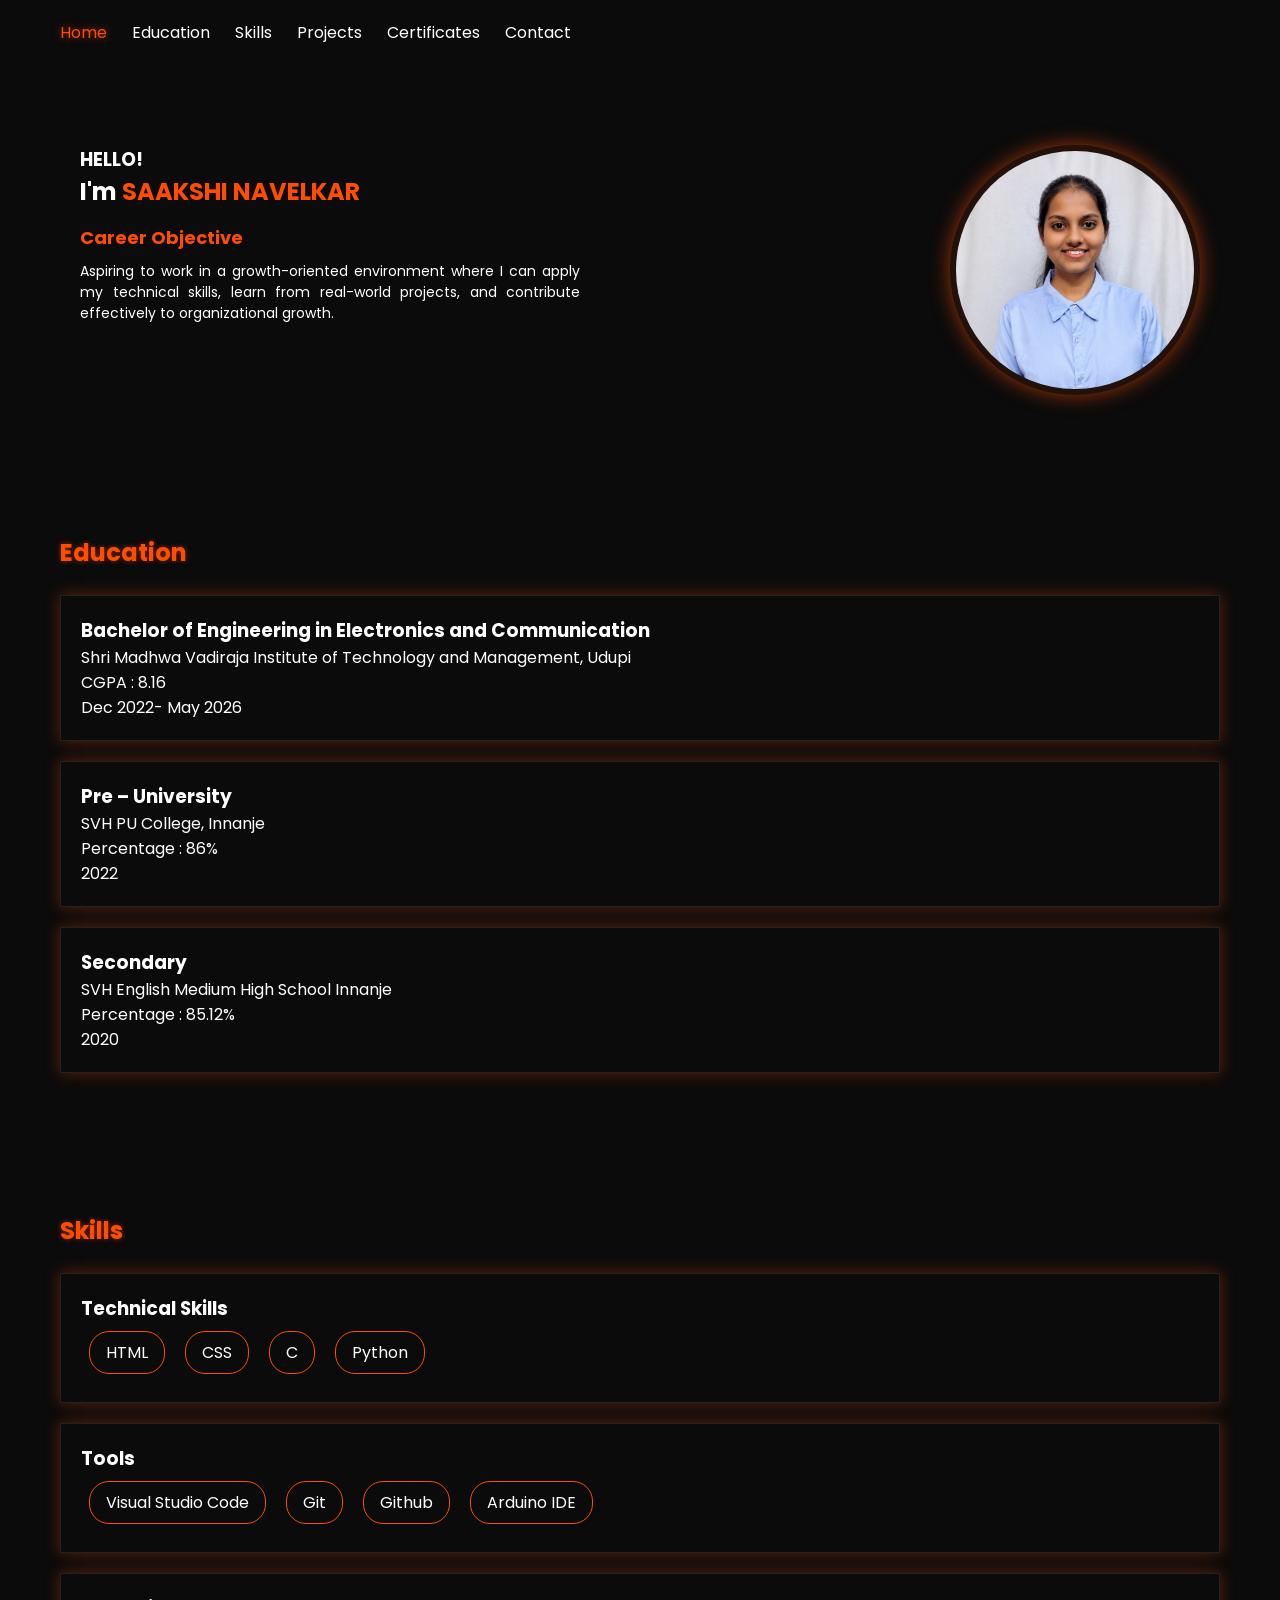
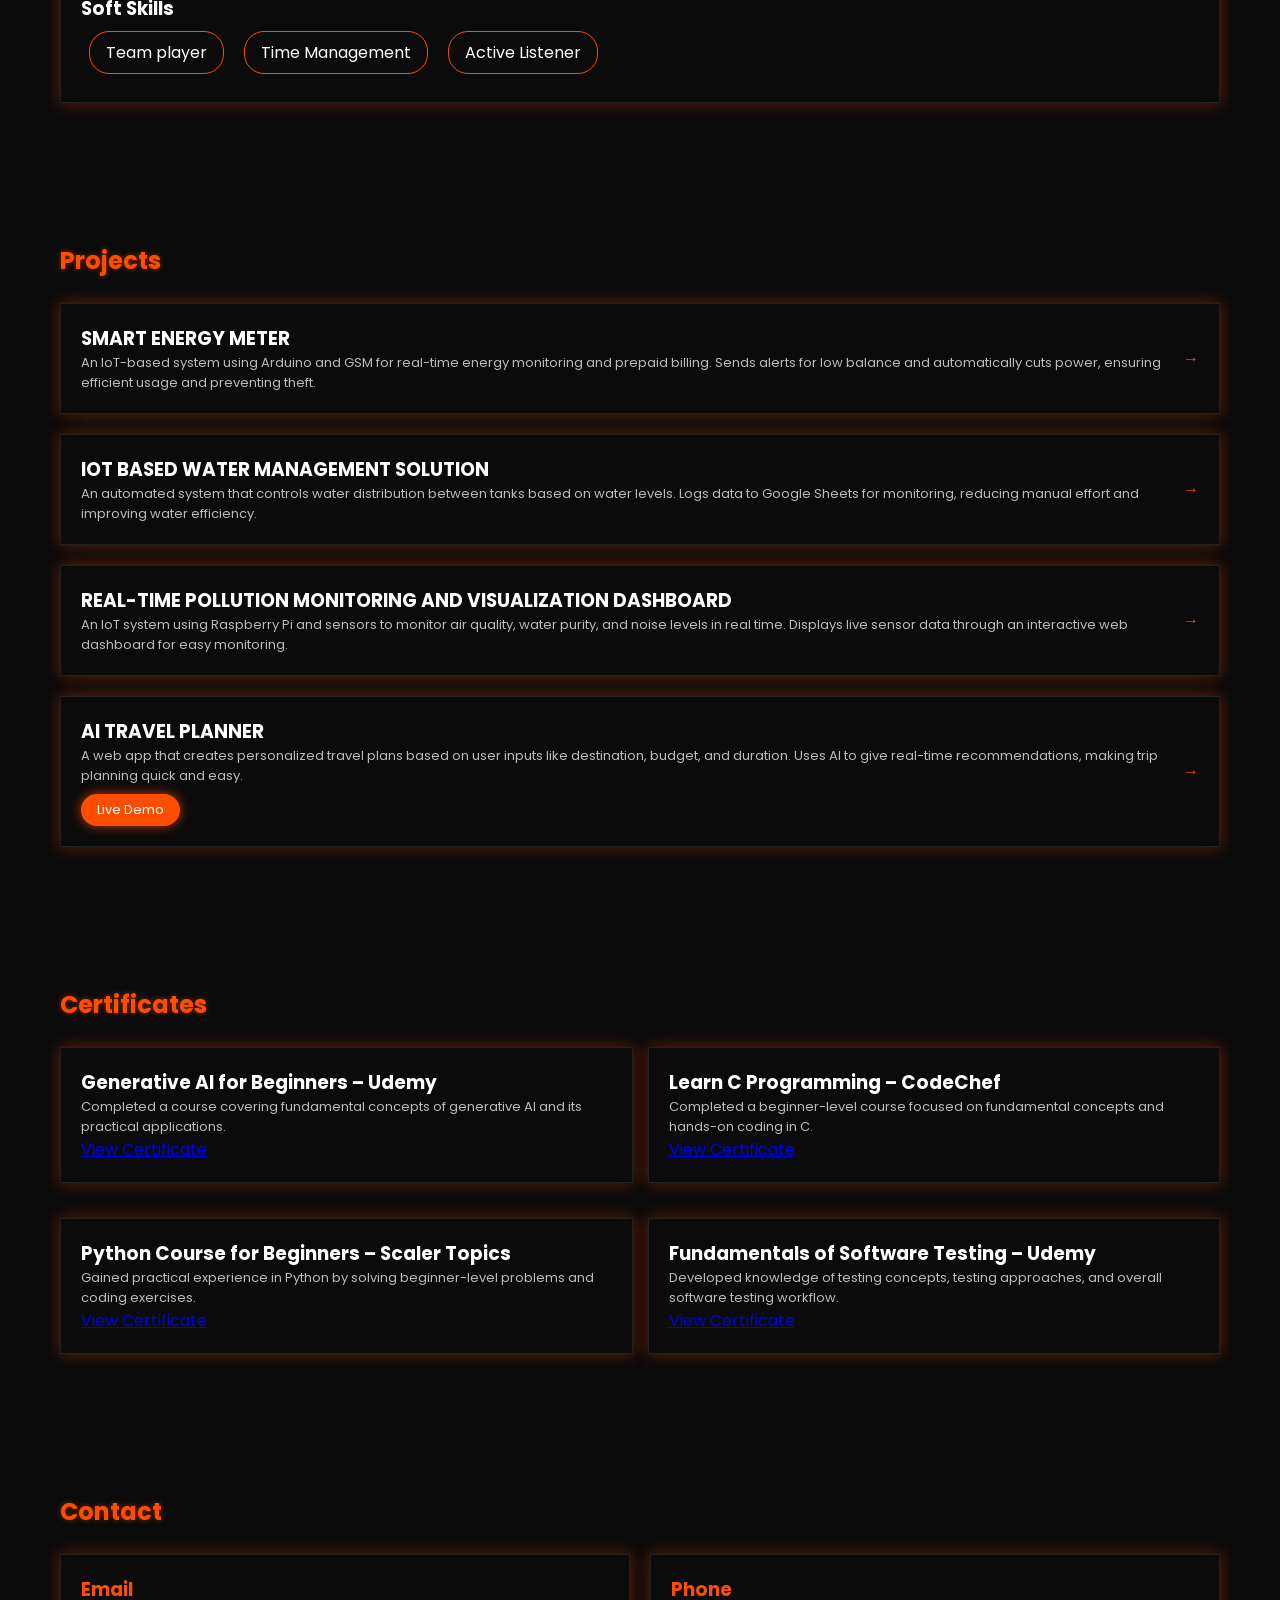
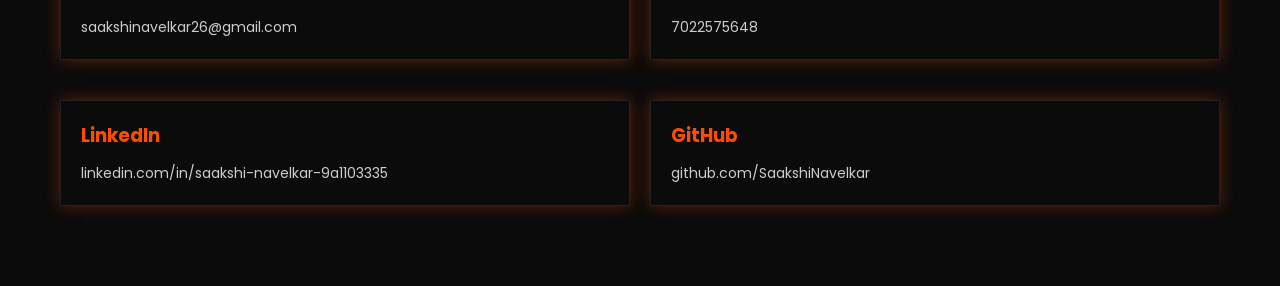
<file: index.html>
<!DOCTYPE html>
<html lang="en">
<head>
<meta charset="UTF-8">
<meta name="viewport" content="width=device-width, initial-scale=1.0">
<title>Saakshi Portfolio</title>

<link rel="stylesheet" href="style.css">

<link href="https://fonts.googleapis.com/css2?family=Poppins:wght@300;400;600;700&display=swap" rel="stylesheet">
</head>

<body>

<nav class="navbar">
    <a href="#home" class="nav-link active">Home</a>
    <a href="#education" class="nav-link">Education</a>
    <a href="#skills" class="nav-link">Skills</a>
    <a href="#projects" class="nav-link">Projects</a>
    <a href="#certificates" class="nav-link">Certificates</a>
    <a href="#contact" class="nav-link">Contact</a>
</nav>

<section id="home" class="home">
    <div class="home-left">
        <h3 class="section-sub">HELLO!</h3>
        <h1>I'm <span class="name">SAAKSHI NAVELKAR</span></h1>

        <h4 class="career-title">Career Objective</h4>

        <p class="career-text">
            Aspiring to work in a growth-oriented environment where I can apply my technical skills, learn from real-world projects, and contribute effectively to organizational growth.
        </p>
    </div>

    <div class="home-right">
        <div class="glow-circle">
            <img src="ProfileImage.jpeg">
        </div>
    </div>
</section>

<section id="education" class="education">
    <h2 class="section-title">Education</h2>

    <div class="edu-item box">
        <div class="left">
            <h3>Bachelor of Engineering in Electronics and Communication</h3>
            <p>Shri Madhwa Vadiraja Institute of Technology and Management, Udupi</p>
            <p>CGPA : 8.16</p>
        </div>
        <div class="right">Dec 2022- May 2026</div>
    </div>

    <div class="divider"></div>

    <div class="edu-item box">
        <div class="left">
            <h3>Pre – University</h3>
            <p>SVH PU College, Innanje</p>
            <p>Percentage : 86%</p>
        </div>
        <div class="right">2022</div>
    </div>

    <div class="divider"></div>

    <div class="edu-item box">
        <div class="left">
            <h3>Secondary</h3>
            <p>SVH English Medium High School Innanje</p>
            <p>Percentage : 85.12%</p>
        </div>
        <div class="right">2020</div>
    </div>
</section>

<section id="skills" class="skills">
    <h2 class="section-title">Skills</h2>

    <div class="skill-box box">
        <h3>Technical Skills</h3>
        <div class="tags">
            <span>HTML</span>
            <span>CSS</span>
            <span>C</span>
            <span>Python</span>
        </div>
    </div>

    <div class="skill-box box">
        <h3>Tools</h3>
        <div class="tags">
            <span>Visual Studio Code</span>
            <span>Git</span>
            <span>Github</span>
            <span>Arduino IDE</span>
        </div>
    </div>

    <div class="skill-box box">
        <h3>Soft Skills</h3>
        <div class="tags">
            <span>Team player</span>
            <span>Time Management</span>
            <span>Active Listener</span>
        </div>
    </div>
</section>

<section id="projects" class="projects">
    <h2 class="section-title">Projects</h2>

    <div class="project-card box" onclick="location.href='project1.html'">
        <div>
            <h3>SMART ENERGY METER</h3>
            <p class="small">
                An IoT-based system using Arduino and GSM for real-time energy monitoring and prepaid billing. Sends alerts for low balance and automatically cuts power, ensuring efficient usage and preventing theft.
            </p>
        </div>
        <span class="arrow">→</span>
    </div>

    <div class="project-card box" onclick="location.href='project2.html'">
        <div>
            <h3>IOT BASED WATER MANAGEMENT SOLUTION</h3>
            <p class="small">
                An automated system that controls water distribution between tanks based on water levels. Logs data to Google Sheets for monitoring, reducing manual effort and improving water efficiency.
            </p>
        </div>
        <span class="arrow">→</span>
    </div>

    <div class="project-card box" onclick="location.href='project3.html'">
        <div>
            <h3>REAL-TIME POLLUTION MONITORING AND VISUALIZATION DASHBOARD</h3>
            <p class="small">
                An IoT system using Raspberry Pi and sensors to monitor air quality, water purity, and noise levels in real time. Displays live sensor data through an interactive web dashboard for easy monitoring.
            </p>
        </div>
        <span class="arrow">→</span>
    </div>

    <div class="project-card box" onclick="location.href='project4.html'" >
        <div>
            <h3>AI TRAVEL PLANNER</h3>
            <p class="small">
                A web app that creates personalized travel plans based on user inputs like destination, budget, and duration. Uses AI to give real-time recommendations, making trip planning quick and easy.
            </p>
            <a href="https://saakshinavelkar.github.io/AI-Travel-Planner/" target="_blank" class="small-btn" onclick="event.stopPropagation()">Live Demo</a>
        </div>
        <span class="arrow">→</span>
    </div>

</section>

<section id="certificates" class="certificates">
    <h2 class="section-title">Certificates</h2>

    <div class="cert-grid">
        <div class="cert-card box">
            <h3>Generative AI for Beginners – Udemy</h3>
            <p class="small">Completed a course covering fundamental concepts of generative AI and its practical applications.</p>
            <a href="certificates/cert1.pdf">View Certificate</a>
        </div>

        <div class="cert-card box">
            <h3>Learn C Programming – CodeChef</h3>
            <p class="small">Completed a beginner-level course focused on fundamental concepts and hands-on coding in C.</p>
            <a href="certificates/cert2.pdf">View Certificate</a>
        </div>

        <div class="cert-card box">
            <h3>Python Course for Beginners – Scaler Topics</h3>
            <p class="small">Gained practical experience in Python by solving beginner-level problems and coding exercises.</p>
            <a href="certificates/cert3.pdf">View Certificate</a>
        </div>

        <div class="cert-card box">
            <h3>Fundamentals of Software Testing – Udemy</h3>
            <p class="small">Developed knowledge of testing concepts, testing approaches, and overall software testing workflow.</p>
            <a href="certificates/cert4.pdf">View Certificate</a>
        </div>
    </div>
</section>

<section id="contact" class="contact">
    <h2 class="section-title">Contact</h2>

    <div class="contact-grid">

        <div class="contact-card box">
            <h3>Email</h3>
            <a href="mailto:saakshinavelkar26@gmail.com">
                saakshinavelkar26@gmail.com
            </a>
        </div>

        <div class="contact-card box">
            <h3>Phone</h3>
            <a href="tel:7022575648">
                7022575648
            </a>
        </div>

        <div class="contact-card box">
            <h3>LinkedIn</h3>
            <a href="https://linkedin.com/in/saakshi-navelkar-9a1103335" target="_blank">
                linkedin.com/in/saakshi-navelkar-9a1103335
            </a>
        </div>

        <div class="contact-card box">
            <h3>GitHub</h3>
            <a href="https://github.com/SaakshiNavelkar" target="_blank">
                github.com/SaakshiNavelkar
            </a>
        </div>

    </div>
</section>

<script src="script.js"></script>

</body>
</html>
</file>
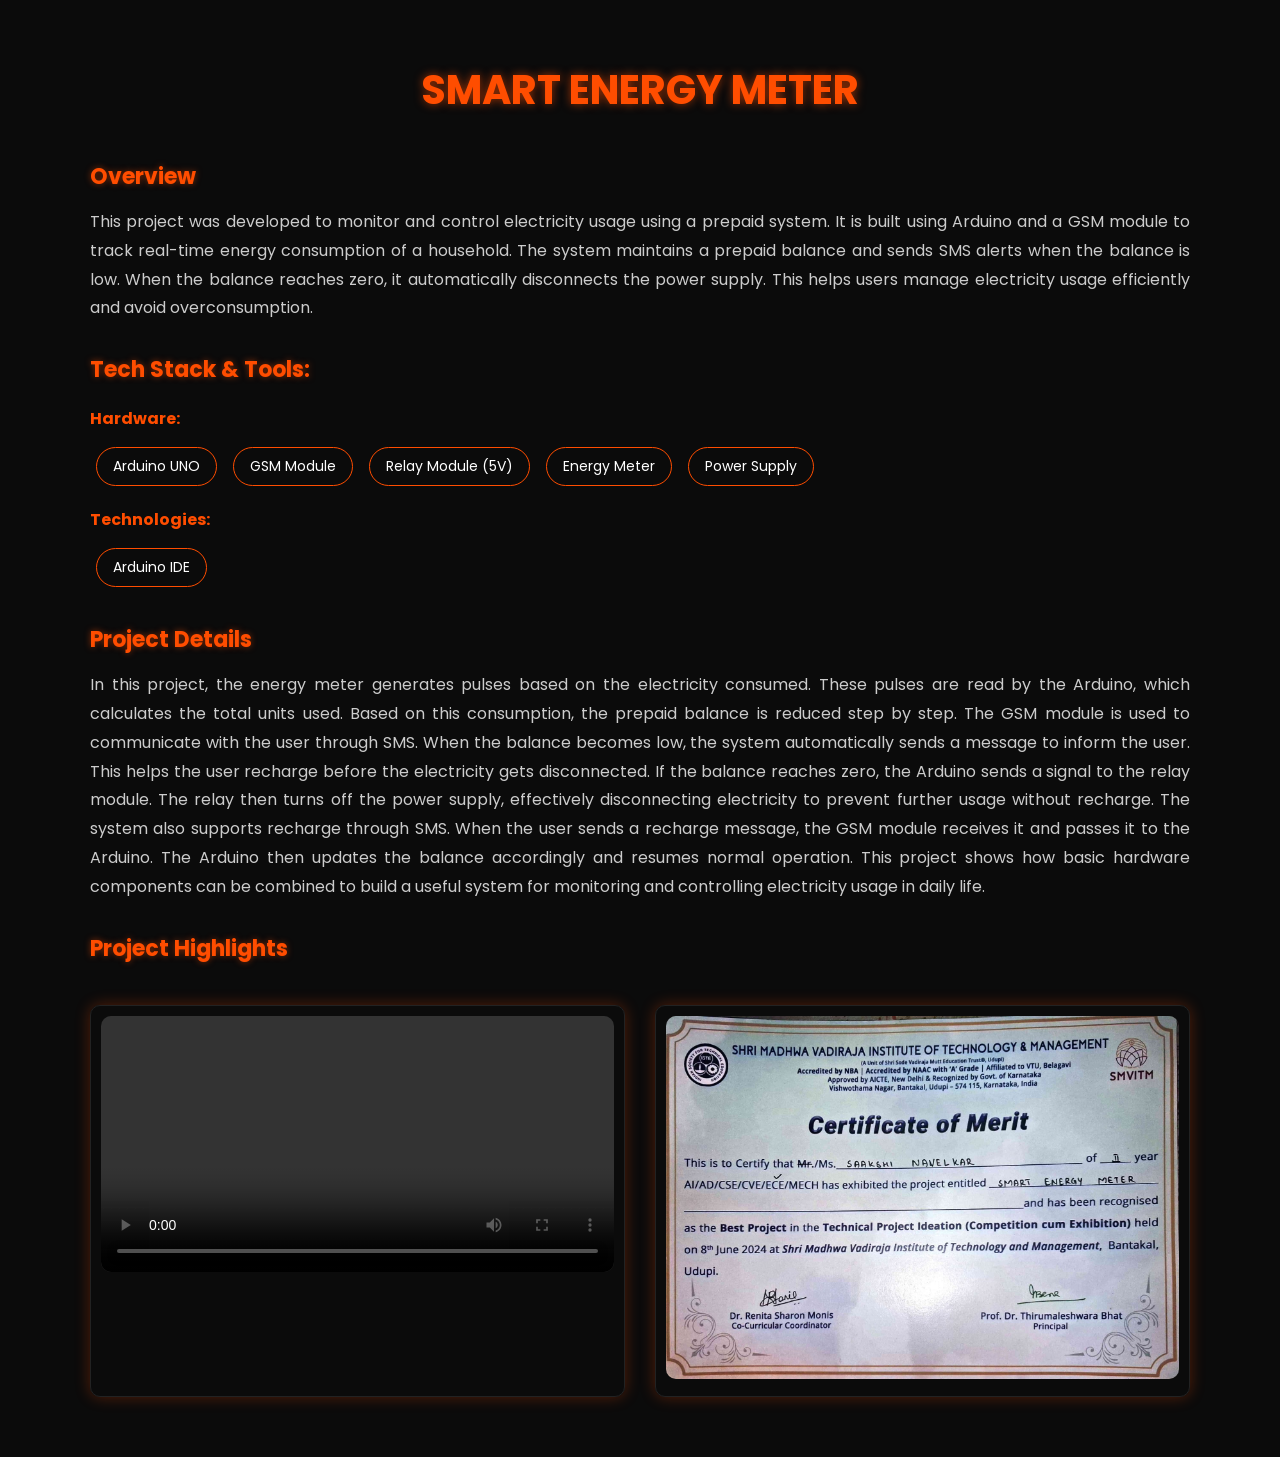
<file: project1.html>
<!DOCTYPE html>
<html lang="en">
<head>
<meta charset="UTF-8">
<meta name="viewport" content="width=device-width, initial-scale=1.0">
<title>Smart Energy Meter</title>

<link href="https://fonts.googleapis.com/css2?family=Poppins:wght@300;400;600;700&display=swap" rel="stylesheet">

<style>
* {
    margin: 0;
    padding: 0;
    box-sizing: border-box;
}

body {
    background: #0b0b0b;
    color: white;
    font-family: 'Poppins', sans-serif;
    padding: 60px;
}

/* CONTAINER (FIX FOR GAP) */
.container {
    max-width: 1100px;
    margin: auto;
}

/* TITLE */
.project-title {
    text-align: center;
    font-size: 40px;
    color: #ff4d00;
    margin-bottom: 40px;
    text-shadow: 0 0 10px rgba(255,77,0,0.6);
}

/* SECTION HEADINGS */
.section-heading {
    color: #ff4d00;
    font-size: 22px;
    margin: 30px 0 15px;
    text-shadow: 0 0 6px rgba(255,77,0,0.5);
}

/* TEXT */
.text {
    color: #ccc;
    line-height: 1.8;
    text-align: justify;
}

/* TECHNOLOGY TAGS */
.tech-section {
    margin-top: 20px;
}

.tech-category {
    margin-bottom: 15px;
}

.tech-category h4 {
    margin-bottom: 10px;
    color: #ff4d00;
}

.tags span {
    display: inline-block;
    margin: 6px;
    padding: 8px 16px;
    border-radius: 20px;
    border: 1px solid #ff4d00;
    font-size: 14px;
}

/* HIGHLIGHTS SECTION */
.highlights {
    display: flex;
    gap: 30px;
    margin-top: 40px;
}

/* VIDEO & IMAGE BOX */
.highlight-box {
    flex: 1;
    border: 1px solid #222;
    padding: 10px;
    border-radius: 10px;
    box-shadow: 0 0 15px rgba(255,77,0,0.3);
}

/* VIDEO */
.highlight-box video {
    width: 100%;
    border-radius: 10px;
}

/* IMAGE */
.highlight-box img {
    width: 100%;
    border-radius: 10px;
}

/* MOBILE */
@media (max-width: 768px) {
    body {
        padding: 25px;
    }

    .project-title {
        font-size: 28px;
    }

    .highlights {
        flex-direction: column;
    }
}
</style>

</head>

<body>

<div class="container">

<!-- TITLE -->
<h1 class="project-title">SMART ENERGY METER</h1>

<!-- OVERVIEW -->
<h2 class="section-heading">Overview</h2>
<p class="text">
This project was developed to monitor and control electricity usage using a prepaid system. It is built using Arduino and a GSM module to track real-time energy consumption of a household.

The system maintains a prepaid balance and sends SMS alerts when the balance is low. When the balance reaches zero, it automatically disconnects the power supply. This helps users manage electricity usage efficiently and avoid overconsumption.
</p>

<!-- TECHNOLOGIES -->
<h2 class="section-heading">Tech Stack & Tools:</h2>

<div class="tech-section">

    <div class="tech-category">
        <h4>Hardware:</h4>
        <div class="tags">
            <span>Arduino UNO</span>
            <span>GSM Module</span>
            <span>Relay Module (5V)</span>
            <span>Energy Meter</span>
            <span>Power Supply</span>
        </div>
    </div>

    <div class="tech-category">
        <h4>Technologies:</h4>
        <div class="tags">
            <span>Arduino IDE</span>
        </div>
    </div>

</div>

<!-- PROJECT DETAILS -->
<h2 class="section-heading">Project Details</h2>
<p class="text">
In this project, the energy meter generates pulses based on the electricity consumed. These pulses are read by the Arduino, which calculates the total units used. Based on this consumption, the prepaid balance is reduced step by step.

The GSM module is used to communicate with the user through SMS. When the balance becomes low, the system automatically sends a message to inform the user. This helps the user recharge before the electricity gets disconnected.

If the balance reaches zero, the Arduino sends a signal to the relay module. The relay then turns off the power supply, effectively disconnecting electricity to prevent further usage without recharge.

The system also supports recharge through SMS. When the user sends a recharge message, the GSM module receives it and passes it to the Arduino. The Arduino then updates the balance accordingly and resumes normal operation.

This project shows how basic hardware components can be combined to build a useful system for monitoring and controlling electricity usage in daily life.
</p>

<!-- HIGHLIGHTS -->
<h2 class="section-heading">Project Highlights</h2>

<div class="highlights">

    <div class="highlight-box">
        <video controls>
            <source src="Project/Proj1_Video.mp4" type="video/mp4">
        </video>
    </div>

    <div class="highlight-box">
        <img src="Project/Proj1_Image.jpeg" alt="Project Image">
    </div>

</div>

</div>

</body>
</html>
</file>
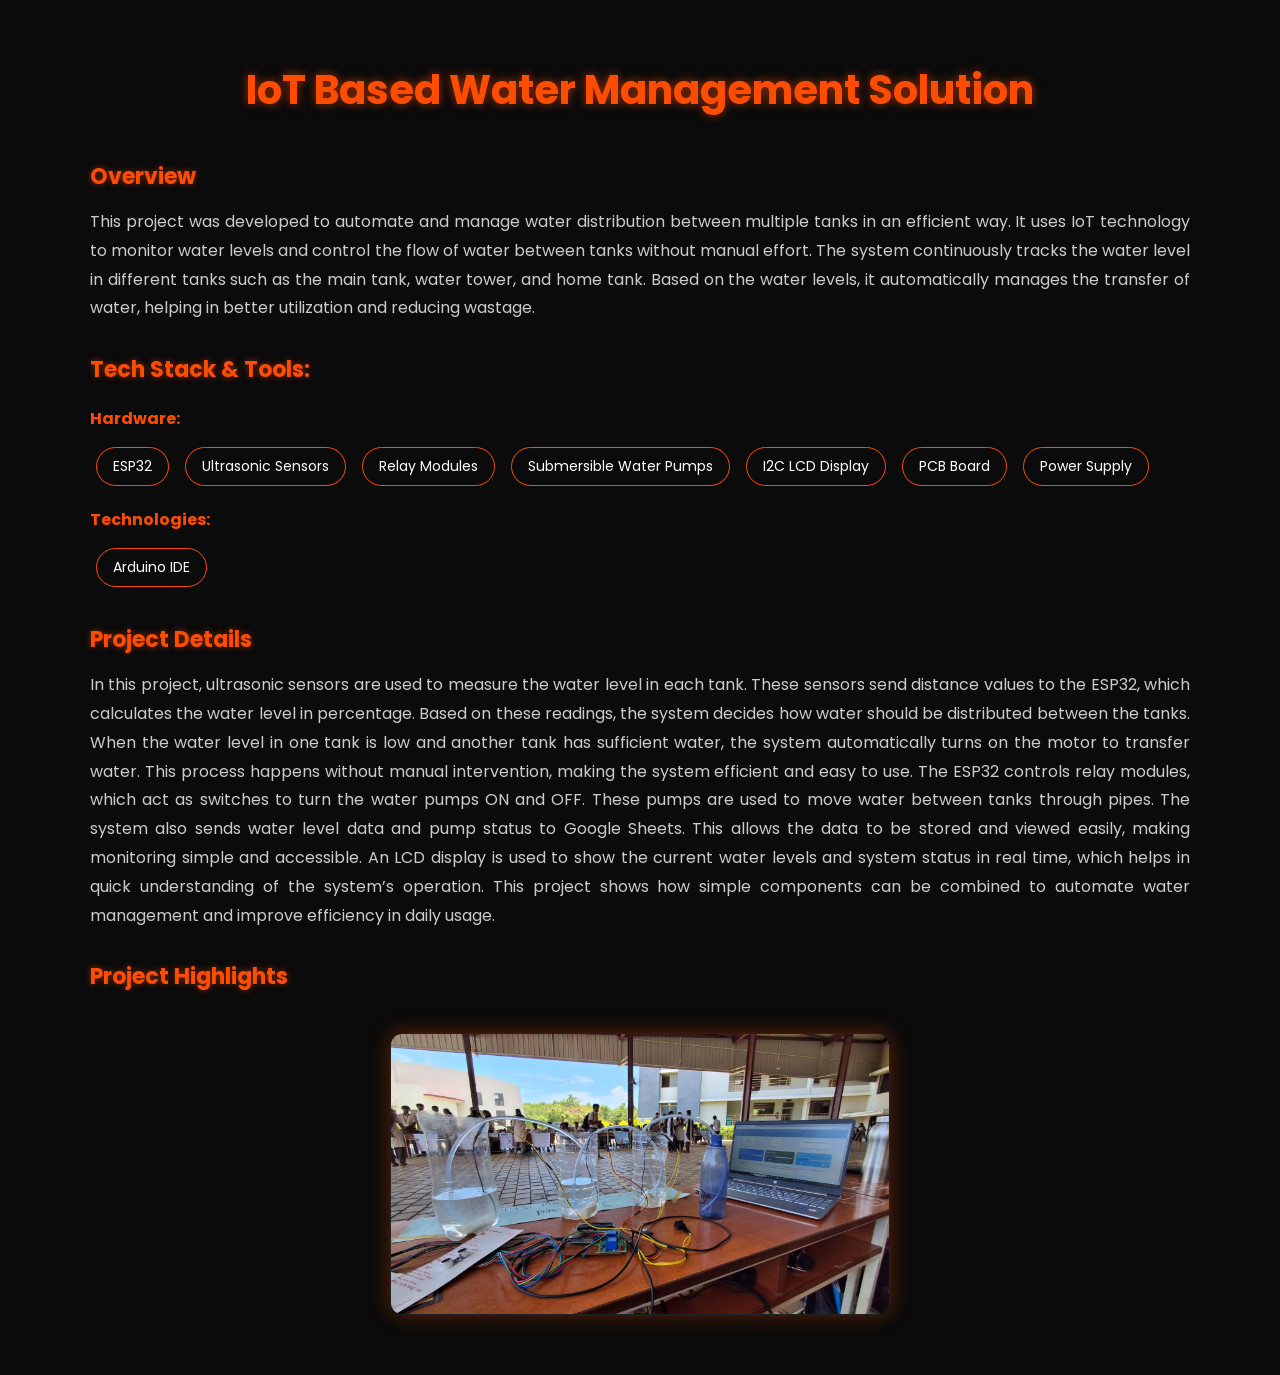
<file: project2.html>
<!DOCTYPE html>
<html lang="en">
<head>
<meta charset="UTF-8">
<meta name="viewport" content="width=device-width, initial-scale=1.0">
<title>IoT Based Water Management Solution</title>

<link href="https://fonts.googleapis.com/css2?family=Poppins:wght@300;400;600;700&display=swap" rel="stylesheet">

<style>
* {
    margin: 0;
    padding: 0;
    box-sizing: border-box;
}

body {
    background: #0b0b0b;
    color: white;
    font-family: 'Poppins', sans-serif;
    padding: 60px;
}

/* CONTAINER */
.container {
    max-width: 1100px;
    margin: auto;
}

/* TITLE */
.project-title {
    text-align: center;
    font-size: 40px;
    color: #ff4d00;
    margin-bottom: 40px;
    text-shadow: 0 0 10px rgba(255,77,0,0.6);
}

/* SECTION HEADINGS */
.section-heading {
    color: #ff4d00;
    font-size: 22px;
    margin: 30px 0 15px;
    text-shadow: 0 0 6px rgba(255,77,0,0.5);
}

/* TEXT */
.text {
    color: #ccc;
    line-height: 1.8;
    text-align: justify;
}

/* TECHNOLOGY TAGS */
.tech-section {
    margin-top: 20px;
}

.tech-category {
    margin-bottom: 15px;
}

.tech-category h4 {
    margin-bottom: 10px;
    color: #ff4d00;
}

.tags span {
    display: inline-block;
    margin: 6px;
    padding: 8px 16px;
    border-radius: 20px;
    border: 1px solid #ff4d00;
    font-size: 14px;
}

/* SNAPSHOT (CENTER IMAGE) */
.snapshot {
    margin-top: 40px;
    display: flex;
    justify-content: center;
}

.snapshot img {
    width: 60%;
    max-width: 500px;
    border-radius: 12px;
    border: 1px solid #222;
    box-shadow: 0 0 20px rgba(255,77,0,0.35);
}

/* MOBILE */
@media (max-width: 768px) {
    body {
        padding: 25px;
    }

    .project-title {
        font-size: 28px;
    }

    .snapshot img {
        width: 100%;
    }
}
</style>

</head>

<body>

<div class="container">

<!-- TITLE -->
<h1 class="project-title">IoT Based Water Management Solution</h1>

<!-- OVERVIEW -->
<h2 class="section-heading">Overview</h2>
<p class="text">
This project was developed to automate and manage water distribution between multiple tanks in an efficient way. It uses IoT technology to monitor water levels and control the flow of water between tanks without manual effort.

The system continuously tracks the water level in different tanks such as the main tank, water tower, and home tank. Based on the water levels, it automatically manages the transfer of water, helping in better utilization and reducing wastage.
</p>

<!-- TECHNOLOGIES -->
<h2 class="section-heading">Tech Stack & Tools:</h2>

<div class="tech-section">

    <div class="tech-category">
        <h4>Hardware:</h4>
        <div class="tags">
            <span>ESP32</span>
            <span>Ultrasonic Sensors</span>
            <span>Relay Modules</span>
            <span>Submersible Water Pumps</span>
            <span>I2C LCD Display</span>
            <span>PCB Board</span>
            <span>Power Supply</span>
        </div>
    </div>

    <div class="tech-category">
        <h4>Technologies:</h4>
        <div class="tags">
            <span>Arduino IDE</span>
        </div>
    </div>

</div>

<!-- PROJECT DETAILS -->
<h2 class="section-heading">Project Details</h2>
<p class="text">
In this project, ultrasonic sensors are used to measure the water level in each tank. These sensors send distance values to the ESP32, which calculates the water level in percentage. Based on these readings, the system decides how water should be distributed between the tanks.

When the water level in one tank is low and another tank has sufficient water, the system automatically turns on the motor to transfer water. This process happens without manual intervention, making the system efficient and easy to use.

The ESP32 controls relay modules, which act as switches to turn the water pumps ON and OFF. These pumps are used to move water between tanks through pipes.

The system also sends water level data and pump status to Google Sheets. This allows the data to be stored and viewed easily, making monitoring simple and accessible.

An LCD display is used to show the current water levels and system status in real time, which helps in quick understanding of the system’s operation.

This project shows how simple components can be combined to automate water management and improve efficiency in daily usage.
</p>

<!-- SNAPSHOT -->
<h2 class="section-heading">Project Highlights</h2>

<div class="snapshot">
    <img src="Project/Proj2_Image.jpeg" alt="Water Management Project">
</div>

</div>

</body>
</html>
</file>
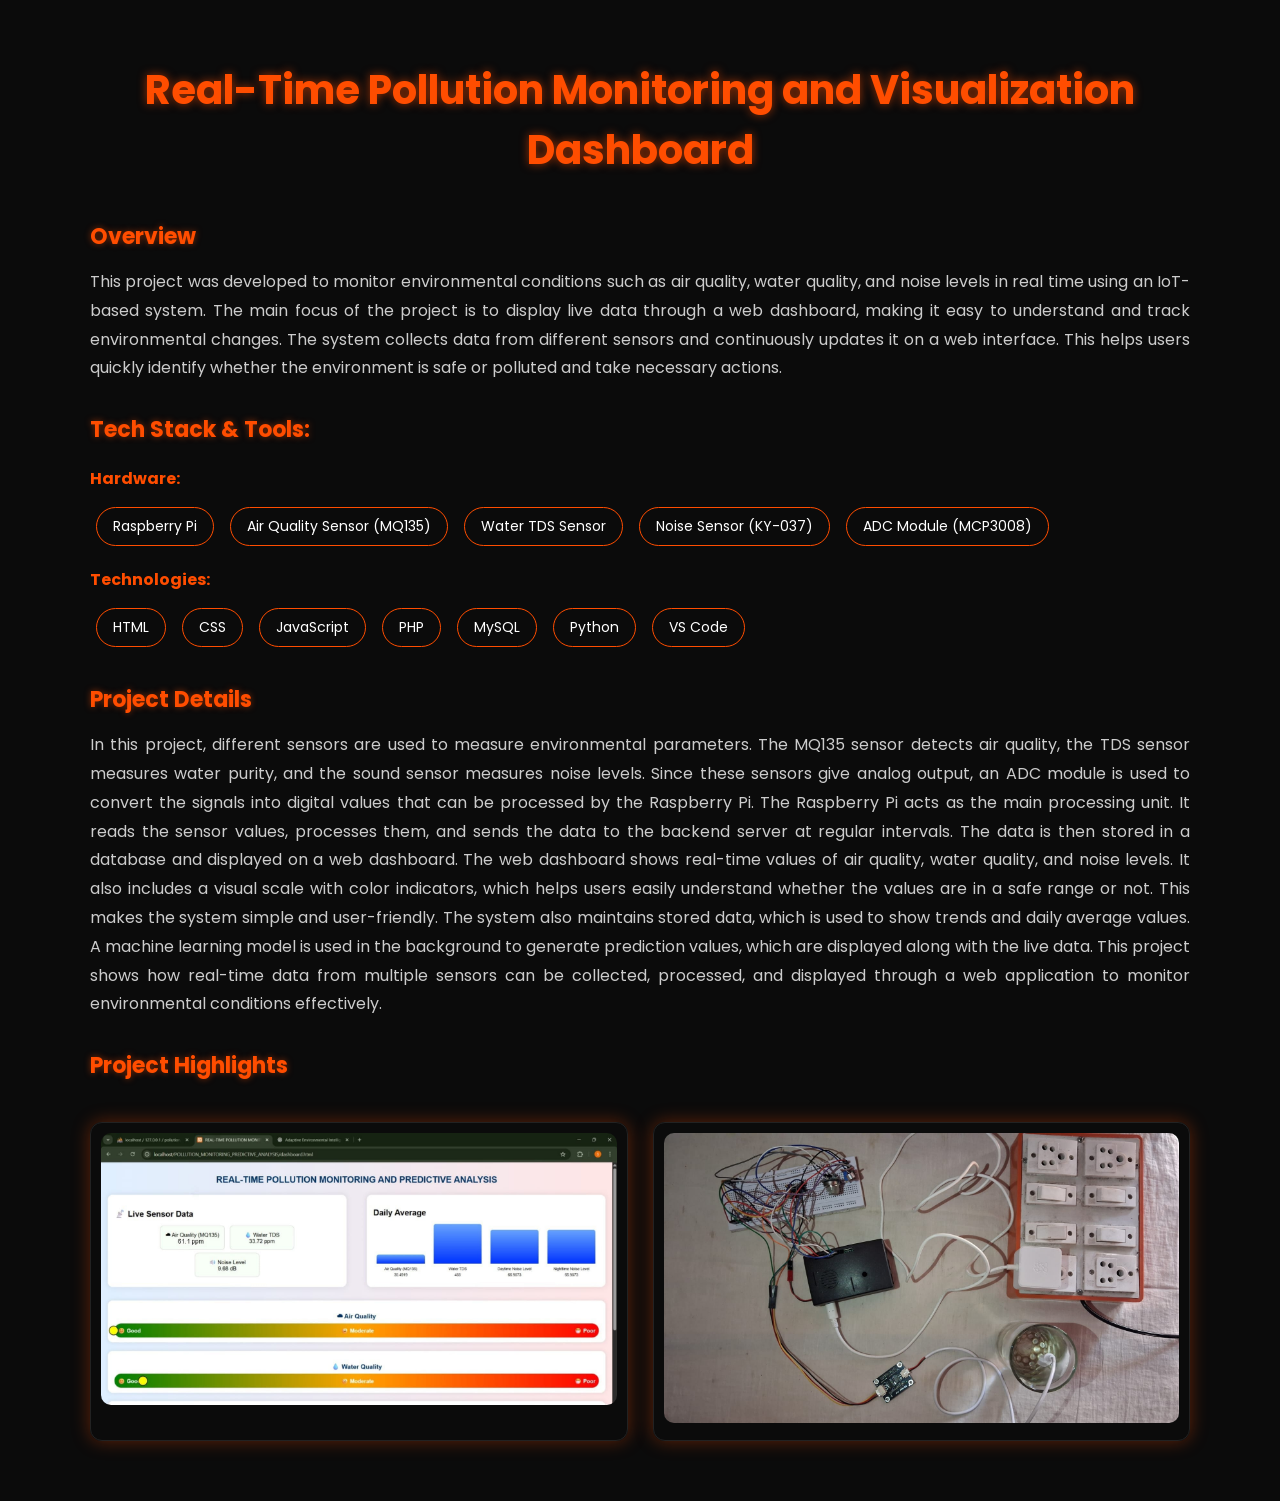
<file: project3.html>
<!DOCTYPE html>
<html lang="en">
<head>
<meta charset="UTF-8">
<meta name="viewport" content="width=device-width, initial-scale=1.0">
<title>Real-Time Pollution Monitoring</title>

<link href="https://fonts.googleapis.com/css2?family=Poppins:wght@300;400;600;700&display=swap" rel="stylesheet">

<style>
* {
    margin: 0;
    padding: 0;
    box-sizing: border-box;
}

body {
    background: #0b0b0b;
    color: white;
    font-family: 'Poppins', sans-serif;
    padding: 60px;
}

/* CONTAINER */
.container {
    max-width: 1100px;
    margin: auto;
}

/* TITLE */
.project-title {
    text-align: center;
    font-size: 40px;
    color: #ff4d00;
    margin-bottom: 40px;
    text-shadow: 0 0 10px rgba(255,77,0,0.6);
}

/* SECTION HEADINGS */
.section-heading {
    color: #ff4d00;
    font-size: 22px;
    margin: 30px 0 15px;
    text-shadow: 0 0 6px rgba(255,77,0,0.5);
}

/* TEXT */
.text {
    color: #ccc;
    line-height: 1.8;
    text-align: justify;
}

/* TECHNOLOGY TAGS */
.tech-section {
    margin-top: 20px;
}

.tech-category {
    margin-bottom: 15px;
}

.tech-category h4 {
    margin-bottom: 10px;
    color: #ff4d00;
}

.tags span {
    display: inline-block;
    margin: 6px;
    padding: 8px 16px;
    border-radius: 20px;
    border: 1px solid #ff4d00;
    font-size: 14px;
}

/* HIGHLIGHTS (SIDE BY SIDE) */
.highlights {
    display: flex;
    gap: 25px;
    margin-top: 40px;
}

.highlight-box {
    flex: 1;
    border: 1px solid #222;
    padding: 10px;
    border-radius: 12px;
    box-shadow: 0 0 18px rgba(255,77,0,0.35);
}

.highlight-box img {
    width: 100%;
    border-radius: 10px;
}

/* MOBILE */
@media (max-width: 768px) {
    body {
        padding: 25px;
    }

    .project-title {
        font-size: 28px;
    }

    .highlights {
        flex-direction: column;
    }
}
</style>

</head>

<body>

<div class="container">

<!-- TITLE -->
<h1 class="project-title">Real-Time Pollution Monitoring and Visualization Dashboard</h1>

<!-- OVERVIEW -->
<h2 class="section-heading">Overview</h2>
<p class="text">
This project was developed to monitor environmental conditions such as air quality, water quality, and noise levels in real time using an IoT-based system. The main focus of the project is to display live data through a web dashboard, making it easy to understand and track environmental changes.

The system collects data from different sensors and continuously updates it on a web interface. This helps users quickly identify whether the environment is safe or polluted and take necessary actions.
</p>

<!-- TECHNOLOGIES -->
<h2 class="section-heading">Tech Stack & Tools:</h2>

<div class="tech-section">

    <div class="tech-category">
        <h4>Hardware:</h4>
        <div class="tags">
            <span>Raspberry Pi</span>
            <span>Air Quality Sensor (MQ135)</span>
            <span>Water TDS Sensor</span>
            <span>Noise Sensor (KY-037)</span>
            <span>ADC Module (MCP3008)</span>
        </div>
    </div>

    <div class="tech-category">
        <h4>Technologies:</h4>
        <div class="tags">
            <span>HTML</span>
            <span>CSS</span>
            <span>JavaScript</span>
            <span>PHP</span>
            <span>MySQL</span>
            <span>Python</span>
            <span>VS Code</span>
        </div>
    </div>

</div>

<!-- PROJECT DETAILS -->
<h2 class="section-heading">Project Details</h2>
<p class="text">
In this project, different sensors are used to measure environmental parameters. The MQ135 sensor detects air quality, the TDS sensor measures water purity, and the sound sensor measures noise levels. Since these sensors give analog output, an ADC module is used to convert the signals into digital values that can be processed by the Raspberry Pi.

The Raspberry Pi acts as the main processing unit. It reads the sensor values, processes them, and sends the data to the backend server at regular intervals. The data is then stored in a database and displayed on a web dashboard.

The web dashboard shows real-time values of air quality, water quality, and noise levels. It also includes a visual scale with color indicators, which helps users easily understand whether the values are in a safe range or not. This makes the system simple and user-friendly.

The system also maintains stored data, which is used to show trends and daily average values. A machine learning model is used in the background to generate prediction values, which are displayed along with the live data.

This project shows how real-time data from multiple sensors can be collected, processed, and displayed through a web application to monitor environmental conditions effectively.
</p>

<!-- HIGHLIGHTS -->
<h2 class="section-heading">Project Highlights</h2>

<div class="highlights">

    <!-- IMAGE 1 -->
    <div class="highlight-box">
        <img src="Project/Proj3_Image1.jpeg" alt="Dashboard View">
    </div>

    <!-- IMAGE 2 -->
    <div class="highlight-box">
        <img src="Project/Proj3_Image2.jpeg" alt="Sensor Setup">
    </div>

</div>

</div>

</body>
</html>
</file>
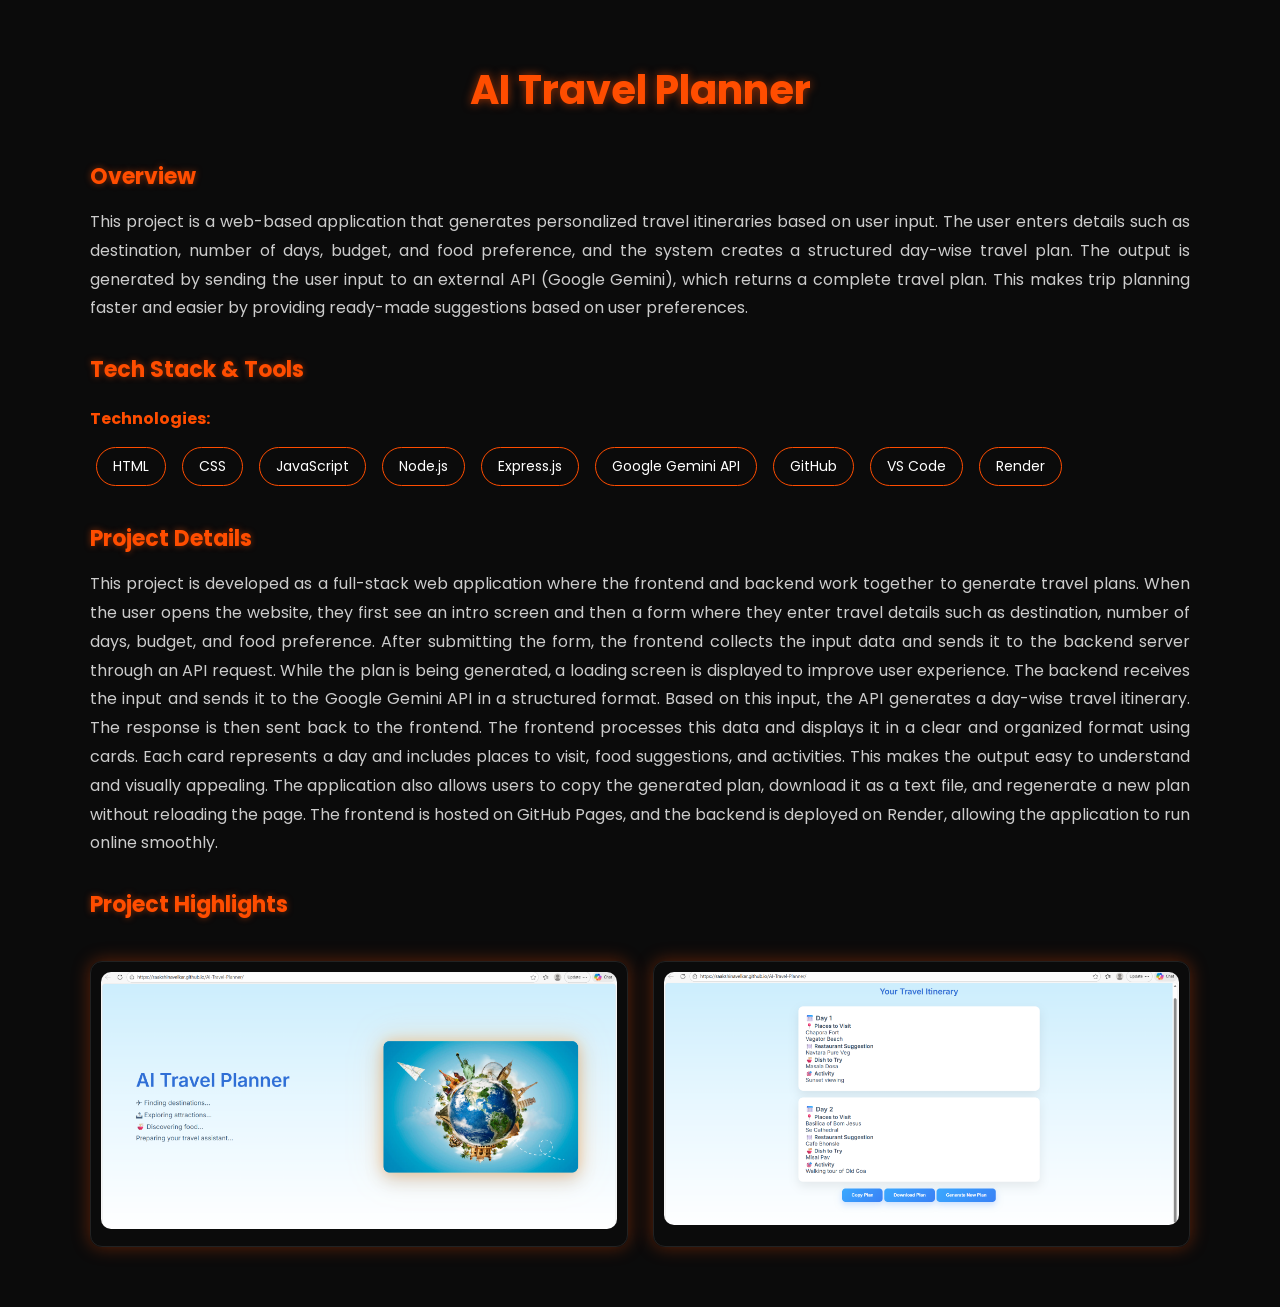
<file: project4.html>
<!DOCTYPE html>
<html lang="en">
<head>
<meta charset="UTF-8">
<meta name="viewport" content="width=device-width, initial-scale=1.0">
<title>AI Travel Planner</title>

<link href="https://fonts.googleapis.com/css2?family=Poppins:wght@300;400;600;700&display=swap" rel="stylesheet">

<style>
* {
    margin: 0;
    padding: 0;
    box-sizing: border-box;
}

body {
    background: #0b0b0b;
    color: white;
    font-family: 'Poppins', sans-serif;
    padding: 60px;
}

/* CONTAINER */
.container {
    max-width: 1100px;
    margin: auto;
}

/* TITLE */
.project-title {
    text-align: center;
    font-size: 40px;
    color: #ff4d00;
    margin-bottom: 40px;
    text-shadow: 0 0 10px rgba(255,77,0,0.6);
}

/* SECTION HEADINGS */
.section-heading {
    color: #ff4d00;
    font-size: 22px;
    margin: 30px 0 15px;
    text-shadow: 0 0 6px rgba(255,77,0,0.5);
}

/* TEXT */
.text {
    color: #ccc;
    line-height: 1.8;
    text-align: justify;
}

/* TECHNOLOGY TAGS */
.tech-section {
    margin-top: 20px;
}

.tech-category {
    margin-bottom: 15px;
}

.tech-category h4 {
    margin-bottom: 10px;
    color: #ff4d00;
}

.tags span {
    display: inline-block;
    margin: 6px;
    padding: 8px 16px;
    border-radius: 20px;
    border: 1px solid #ff4d00;
    font-size: 14px;
}

/* HIGHLIGHTS */
.highlights {
    display: flex;
    gap: 25px;
    margin-top: 40px;
}

.highlight-box {
    flex: 1;
    border: 1px solid #222;
    padding: 10px;
    border-radius: 12px;
    box-shadow: 0 0 18px rgba(255,77,0,0.35);
}

.highlight-box img {
    width: 100%;
    border-radius: 10px;
}

/* MOBILE */
@media (max-width: 768px) {
    body {
        padding: 25px;
    }

    .project-title {
        font-size: 28px;
    }

    .highlights {
        flex-direction: column;
    }
}
</style>

</head>

<body>

<div class="container">

<!-- TITLE -->
<h1 class="project-title">AI Travel Planner</h1>

<!-- OVERVIEW -->
<h2 class="section-heading">Overview</h2>
<p class="text">
This project is a web-based application that generates personalized travel itineraries based on user input. The user enters details such as destination, number of days, budget, and food preference, and the system creates a structured day-wise travel plan.

The output is generated by sending the user input to an external API (Google Gemini), which returns a complete travel plan. This makes trip planning faster and easier by providing ready-made suggestions based on user preferences.
</p>

<!-- TECHNOLOGIES -->
<h2 class="section-heading">Tech Stack & Tools</h2>

<div class="tech-section">

    <div class="tech-category">
        <h4>Technologies:</h4>
        <div class="tags">
            <span>HTML</span>
            <span>CSS</span>
            <span>JavaScript</span>
            <span>Node.js</span>
            <span>Express.js</span>
            <span>Google Gemini API</span>
            <span>GitHub</span>
            <span>VS Code</span>
            <span>Render</span>
        </div>
    </div>

</div>

<!-- PROJECT DETAILS -->
<h2 class="section-heading">Project Details</h2>
<p class="text">
This project is developed as a full-stack web application where the frontend and backend work together to generate travel plans. When the user opens the website, they first see an intro screen and then a form where they enter travel details such as destination, number of days, budget, and food preference.

After submitting the form, the frontend collects the input data and sends it to the backend server through an API request. While the plan is being generated, a loading screen is displayed to improve user experience.

The backend receives the input and sends it to the Google Gemini API in a structured format. Based on this input, the API generates a day-wise travel itinerary. The response is then sent back to the frontend.

The frontend processes this data and displays it in a clear and organized format using cards. Each card represents a day and includes places to visit, food suggestions, and activities. This makes the output easy to understand and visually appealing.

The application also allows users to copy the generated plan, download it as a text file, and regenerate a new plan without reloading the page. The frontend is hosted on GitHub Pages, and the backend is deployed on Render, allowing the application to run online smoothly.
</p>

<!-- HIGHLIGHTS -->
<h2 class="section-heading">Project Highlights</h2>

<div class="highlights">

    <!-- IMAGE 1 -->
    <div class="highlight-box">
        <img src="Project/Proj4_Image1.png" alt="Travel Planner UI">
    </div>

    <!-- IMAGE 2 -->
    <div class="highlight-box">
        <img src="Project/Proj4_Image2.png" alt="Generated Itinerary">
    </div>

</div>

</div>

</body>
</html>
</file>
<file: style.css>
* {
    margin: 0;
    padding: 0;
    box-sizing: border-box;
}

body {
    background: #0b0b0b;
    color: white;
    font-family: 'Poppins', sans-serif;
}

/* NAVBAR */
.navbar {
    display: flex;
    gap: 25px;
    padding: 20px 60px;

    position: sticky;   /* ADD */
    top: 0;             /* ADD */
    background: #0b0b0b; /* ADD */
    z-index: 1000;      /* ADD */
}

.nav-link {
    color: white;
    text-decoration: none;
    position: relative;
}

.nav-link.active {
    color: #ff4d00;
}

.nav-link {
    color: white;
    text-decoration: none;
    position: relative;
    transition: 0.3s;
}

.nav-link:hover {
    color: #ff4d00;
}

.nav-link.active {
    color: #ff4d00;
    text-shadow: 0 0 8px rgba(255,77,0,0.6);
}

/* HEADINGS */
.section-title {
    color: #ff4d00;
    margin-bottom: 25px;
    text-shadow: 0 0 5px rgba(255,77,0,0.5);
}

.name {
    color: #ff4d00;
}

/* HOME */
.home {
    display: flex;
    justify-content: space-between;
    padding: 80px;
}

.career-title {
    font-size: 18px;
    margin-top: 15px;
    color: #ff4d00;
}

.career-text {
    font-size: 14px;
    margin-top: 10px;
    max-width: 500px;
    text-align: justify;   /* ✅ JUSTIFIED */
}

/* IMAGE */
.glow-circle {
    width: 250px;
    height: 250px;
    border-radius: 50%;
    padding: 6px;
    background: radial-gradient(circle, rgba(255,77,0,0.3), transparent);
    box-shadow: 0 0 20px rgba(255,77,0,0.6);
}

.glow-circle img {
    width: 100%;
    height: 100%;
    object-fit: cover;
    border-radius: 50%;
}

/* BOX (STRONGER GLOW) */
.box {
    border: 1px solid #222;
    padding: 20px;
    margin-bottom: 20px;
    box-shadow: 0 0 15px rgba(255,77,0,0.35);  /* 🔥 stronger */
}

/* SECTIONS */
.education, .skills, .projects, .certificates, .contact {
    padding: 60px;
}

/* SKILLS */
.tags span {
    display: inline-block;
    margin: 8px;
    padding: 8px 16px;
    border-radius: 20px;
    border: 1px solid #ff4d00;
}

/* PROJECT */
.project-card {
    display: flex;
    justify-content: space-between;
    align-items: center;
}

.arrow {
    color: #ff4d00;
}

/* TEXT */
.small {
    font-size: 13px;
    color: #bbb;
}

/* BUTTON */
.small-btn {
    padding: 6px 16px;
    font-size: 13px;
    margin-top: 8px;
    display: inline-block;
    background: #ff4d00;
    border-radius: 20px;
    color: white;
    text-decoration: none;
    box-shadow: 0 0 12px rgba(255,77,0,0.7);
}

/* CERTIFICATES */
.cert-grid {
    display: grid;
    grid-template-columns: repeat(2, 1fr);
    gap: 15px;
}

/* MOBILE */
@media (max-width: 768px) {

    .home {
        flex-direction: column;
        text-align: center;
    }

    .navbar {
        flex-wrap: wrap;
        justify-content: center;
    }

    .cert-grid {
        grid-template-columns: 1fr;
    }

    .project-card {
        flex-direction: column;
        align-items: flex-start;
    }
}

/* CONTACT IMPROVEMENT */
.contact-grid {
    display: grid;
    grid-template-columns: repeat(2, 1fr);
    gap: 20px;
}

.contact-card h3 {
    margin-bottom: 10px;
    color: #ff4d00;
}

.contact-card a {
    color: #ccc;
    text-decoration: none;
    font-size: 14px;
    word-break: break-all;
    transition: 0.3s;
}

.contact-card a:hover {
    color: #ff4d00;
}

/* MOBILE */
@media (max-width: 768px) {
    .contact-grid {
        grid-template-columns: 1fr;
    }
}
</file>
